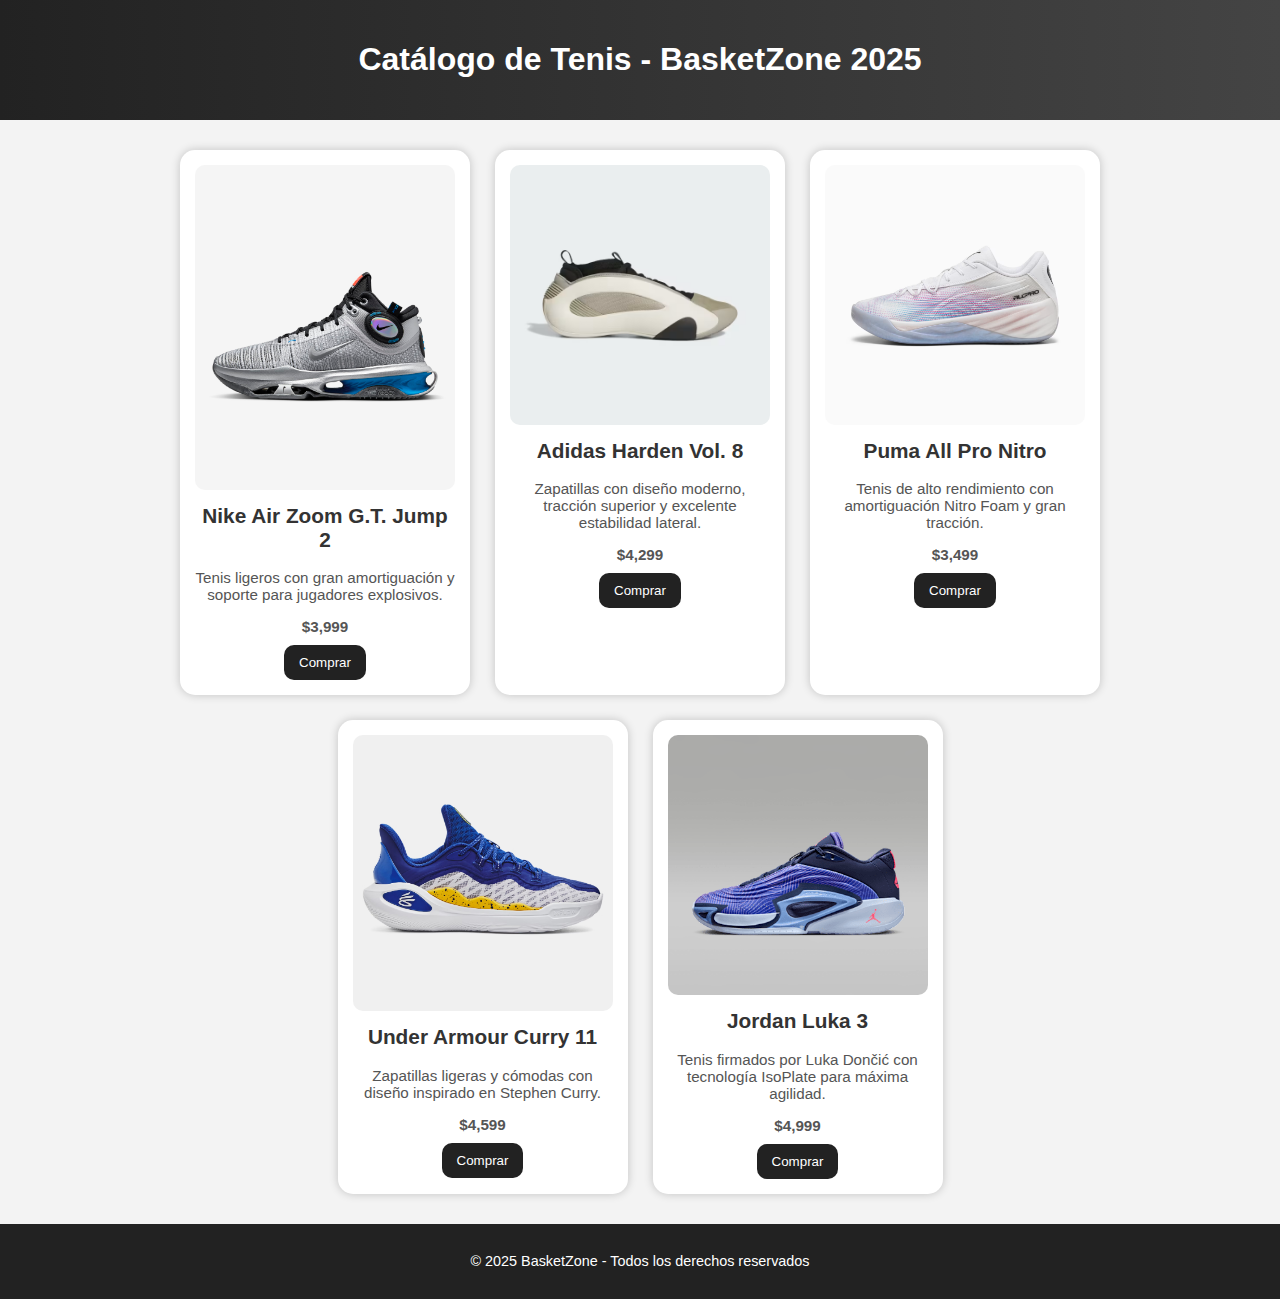
<file: Nueva carpeta/index.html>
<!DOCTYPE html>
<html lang="es">
<head>
  <meta charset="UTF-8">
  <meta name="viewport" content="width=device-width, initial-scale=1.0">
  <title>Catálogo de Tenis - BasketZone 2025</title>
  <link rel="stylesheet" href="estilos.css">
  <script src="catalogo.js" defer></script>
</head>
<body>
  <header>
    <h1 class="titulo">Catálogo de Tenis - BasketZone 2025</h1>
  </header>

  <main id="catalogo"></main>

  <footer>
    <p>&copy; 2025 BasketZone - Todos los derechos reservados</p>
  </footer>
</body>
</html>
</file>
<file: Nueva carpeta/estilos.css>
body {
    font-family: 'Poppins', sans-serif;
    background-color: #f3f3f3;
    margin: 0;
    padding: 0;
  }
  
  header {
    background: linear-gradient(90deg, #222, #444);
    color: white;
    padding: 20px 0;
    text-align: center;
    overflow: hidden;
  }
  
  .titulo {
    font-size: 2em;
    display: inline-block;
    white-space: nowrap;
    animation: mover 12s linear infinite;
  }
  
  @keyframes mover {
    0% { transform: translateX(80vw); }
    100% { transform: translateX(-100vw); }
  }
  
  main {
    display: flex;
    flex-wrap: wrap;
    justify-content: center;
    padding: 30px;
    gap: 25px;
  }
  
  .tarjeta {
    background: white;
    border-radius: 15px;
    box-shadow: 0 0 10px rgba(0,0,0,0.2);
    width: 260px;
    text-align: center;
    padding: 15px;
    transition: transform 0.3s, box-shadow 0.3s;
  }
  
  .tarjeta:hover {
    transform: translateY(-5px);
    box-shadow: 0 8px 15px rgba(0,0,0,0.3);
  }
  
  .tarjeta img {
    width: 100%;
    border-radius: 10px;
  }
  
  .tarjeta h2 {
    font-size: 1.3em;
    color: #333;
    margin-top: 10px;
  }
  
  .tarjeta p {
    color: #555;
    font-size: 0.95em;
  }
  
  .precio {
    color: #27ae60;
    font-weight: bold;
    font-size: 1.1em;
    margin: 10px 0;
  }
  
  button {
    background-color: #222;
    color: white;
    padding: 10px 15px;
    border: none;
    border-radius: 10px;
    cursor: pointer;
    transition: background-color 0.3s;
  }
  
  button:hover {
    background-color: #444;
  }
  
  footer {
    background-color: #222;
    color: white;
    text-align: center;
    padding: 15px;
    font-size: 0.9em;
  }
</file>
